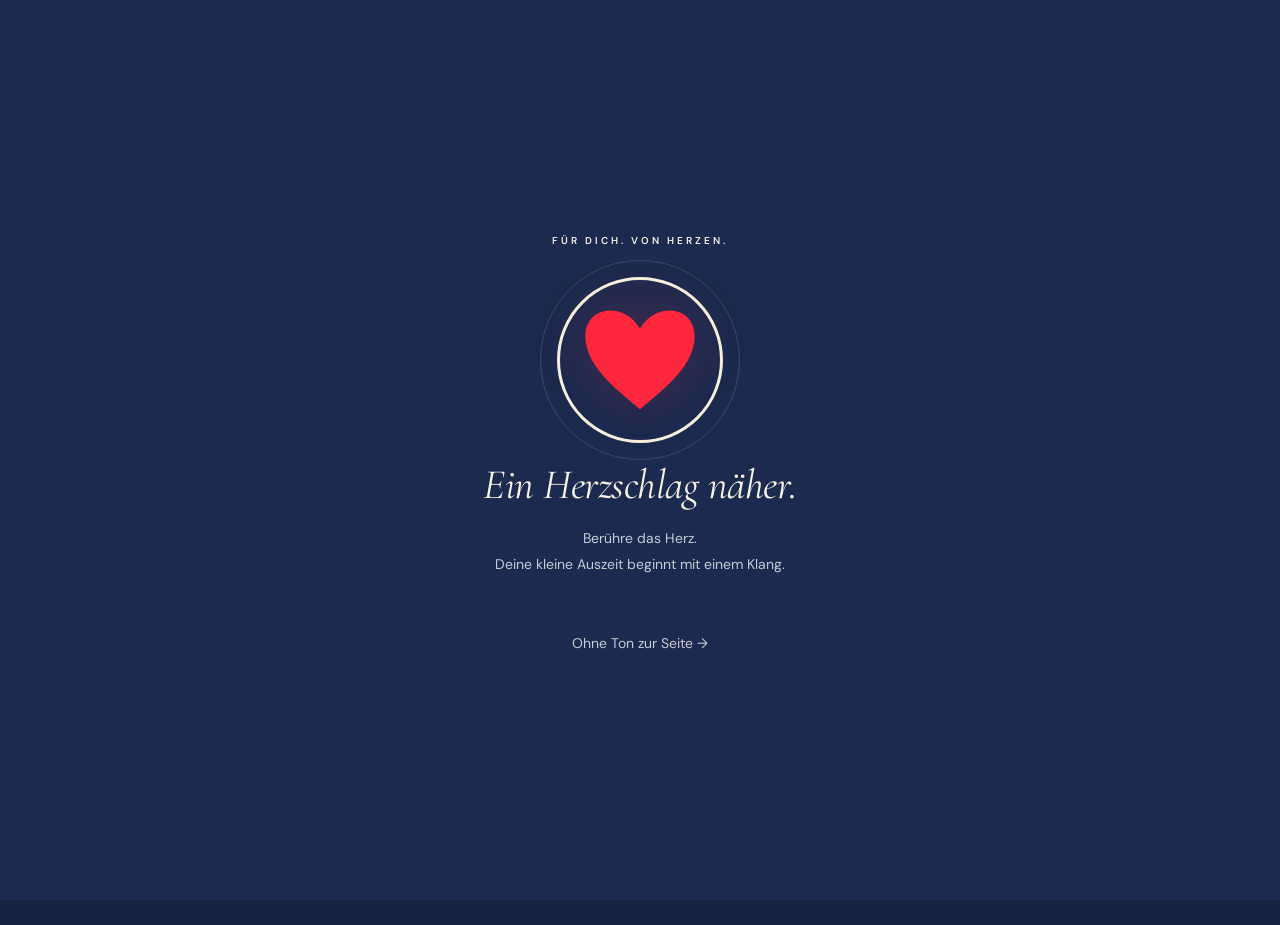
<file: index.html>
<!doctype html>
<html lang="de">
<head>
  <meta charset="utf-8">
  <meta name="viewport" content="width=device-width, initial-scale=1">
  <meta name="theme-color" content="#1b2a4e">
  <meta name="description" content="Ein Ort für Geschichten, die von Herzen kommen. Deine persönliche Hörspielbibliothek.">
  <meta name="robots" content="noindex, nofollow">
  <title>Herzfrequenz · Geschichten für dich</title>
  <link rel="icon" href="./favicon.svg" type="image/svg+xml">
  <link rel="stylesheet" href="./style.css?v=20260924-series1">
  <script src="./config.js?v=20260924-series1" defer></script>
  <script src="./qrcode.js" defer></script>
  <script src="./app.js?v=20260924-series1" defer></script>
</head>
<body>
  <dialog id="heart-intro" class="heart-intro" aria-labelledby="intro-title">
    <div class="intro-inner"><p class="eyebrow">FÜR DICH. VON HERZEN.</p>
      <button id="intro-start" class="intro-heart" aria-label="Mit Herzschlag-Sound öffnen"><svg viewBox="0 0 100 100" aria-hidden="true"><path d="M50 88C38 77 8 57 8 32C8 8 38 5 50 26C62 5 92 8 92 32C92 57 62 77 50 88Z"/></svg></button>
      <h2 id="intro-title">Ein Herzschlag näher.</h2><p id="intro-caption">Berühre das Herz.<br>Deine kleine Auszeit beginnt mit einem Klang.</p>
      <button id="intro-skip" class="text-button">Ohne Ton zur Seite →</button>
    </div>
  </dialog>
  <a class="skip" href="#main">Zum Inhalt</a>
  <section id="hero" class="hero" aria-labelledby="hero-title">
    <div class="hero-content"><div class="hero-wordmark"><img src="./merit-hero-02.png" alt="Herzfrequenz" width="1200" height="628" fetchpriority="high"></div>
      <h1 id="hero-title">Meine Stimme dein <span style="white-space:nowrap">Lieblings Ort</span></h1><p class="hero-subtitle">jede Woche eine neue Folge!</p>
      <button id="hero-play" class="hero-play">Play<span class="sr-only"> – Zur Folgenübersicht</span></button>
    </div>
    <div class="hero-photos"><img src="./merit-hero-02.png" alt="Unsere gemeinsamen Erinnerungen" width="1200" height="628"></div>
  </section>
  <header class="header wrap" hidden>
    <a class="brand" href="#" aria-label="Herzfrequenz – Startseite"><span>Herzfre<span class="brand-red">quenz</span><small>MEINE STIMME. FÜR DICH.</small></span></a>
    <nav aria-label="Hauptnavigation"><button class="nav-button" id="home-nav">Startseite</button><button class="nav-button active" id="library-nav">Alle Folgen</button></nav>
  </header>
  <main id="main" class="wrap" tabindex="-1" hidden>
    <section id="library" hidden>
      <div class="collection-intro"><p class="eyebrow">DEINE KLEINE AUSZEIT</p><h1>Geschichten <em>für dich.</em></h1><p>Such dir eine Folge aus. Mach es dir gemütlich.</p></div>
      <section id="next-release" class="next-release" aria-labelledby="next-title" hidden><div><p class="eyebrow">VORFREUDE KLINGT SO</p><h2 id="next-title"></h2><p id="next-date"></p></div><div class="countdown" role="timer" aria-label="Zeit bis zur nächsten Folge"><div><strong id="count-days">00</strong><span>Tage</span></div><b aria-hidden="true">:</b><div><strong id="count-hours">00</strong><span>Stunden</span></div><b aria-hidden="true">:</b><div><strong id="count-minutes">00</strong><span>Minuten</span></div><b aria-hidden="true">:</b><div><strong id="count-seconds">00</strong><span>Sekunden</span></div></div><p id="release-pending" hidden>Die Folge wird gerade freigeschaltet …</p></section>
      <div id="connection-note" class="notice" hidden></div>
      <section class="library-section" aria-labelledby="library-title"><div class="section-heading"><h2 id="library-title">Alle Folgen <span id="episode-count">0</span></h2></div><div id="episodes" aria-live="polite"></div></section>
      <div class="little-note"><span aria-hidden="true">✧</span><p>Manche Dinge sagt man am schönsten<br>mit einer Geschichte.</p></div>
    </section>
    <section id="studio" hidden>
      <div class="studio-heading"><div><p class="eyebrow">DEIN KLEINES TONSTUDIO</p><h1>Von dir.<br><em>Für sie.</em></h1><p class="intro-copy">Aufnehmen. Hochladen. Freude schenken.</p></div><button id="logout" class="text-button" hidden>Abmelden</button></div>
      <div id="setup-note" class="notice" hidden><strong>Dein Studio wird gerade eingerichtet.</strong><p>Du kannst bereits eine MP3 auswählen und probehören. Zum Speichern und Veröffentlichen muss der Online-Speicher noch verbunden werden.</p><button id="setup-details" class="text-button">Einrichtung ansehen ↗</button></div>
      <form id="login-form" class="login-card" hidden><div><p class="eyebrow">NUR FÜR DICH</p><h2>Willkommen im Studio</h2><p>Melde dich an, um deine Hörspiele zu verwalten.</p></div><label>E-Mail<input name="email" type="email" autocomplete="username" required></label><label>Passwort<input name="password" type="password" autocomplete="current-password" required></label><button class="primary" type="submit">Anmelden <span aria-hidden="true">→</span></button><p id="login-error" class="form-message" role="alert"></p><button id="preview-studio" class="text-button" type="button" hidden>Studio-Vorschau ansehen →</button></form>
      <div id="editor-area">
        <div class="studio-grid"><form id="episode-form" class="editor-card">
          <div class="section-heading"><h2 id="editor-title">Ein neues Hörspiel</h2><span class="step-label">01 — AUFNAHME</span></div>
          <label class="dropzone" id="dropzone" for="audio-file"><span class="upload-symbol" aria-hidden="true">↑</span><strong id="file-name">Deine Geschichte beginnt hier</strong><span id="file-hint">MP3 hier ablegen oder Datei auswählen</span><small>MP3 · bis zu 50 MB</small><input id="audio-file" type="file" accept=".mp3,audio/mpeg" aria-label="MP3-Datei auswählen"></label>
          <audio id="upload-preview" controls preload="metadata" hidden aria-label="Ausgewählte Aufnahme probehören"></audio>
          <div class="series-fields"><label>Hörspiel / Playlist<input id="episode-series" list="series-options" maxlength="120" placeholder="Zum Beispiel: Reiterhof Funkelstein"><datalist id="series-options"></datalist><small>Vorhandene Reihe auswählen oder einen neuen Namen eingeben. Beim Speichern entsteht die Playlist.</small></label><label>Folgennummer<input id="episode-number" type="number" min="1" max="9999" step="1" required value="1"><small>Jedes Hörspiel beginnt bei Folge 1.</small></label></div><label>Titel<input id="episode-title" maxlength="120" placeholder="Wie heißt deine Geschichte?" required></label>
          <label>Ein paar persönliche Worte <span class="optional">optional</span><textarea id="episode-description" rows="3" maxlength="2000" placeholder="Für die Momente, in denen ich nicht neben dir sein kann …"></textarea></label>
          <div class="section-heading release-heading"><h3>Wann darf sie reinhören?</h3><span class="step-label">02 — VERÖFFENTLICHUNG</span></div>
          <fieldset class="release-options"><legend class="sr-only">Veröffentlichung auswählen</legend><label><input type="radio" name="release" value="now" checked><span><strong>Sofort</strong><small>Direkt in ihrer Hörbibliothek</small></span><span aria-hidden="true">↗</span></label><label><input type="radio" name="release" value="scheduled"><span><strong>Zu einem bestimmten Zeitpunkt</strong><small>Eine Überraschung für später</small></span><span aria-hidden="true">◷</span></label><label><input type="radio" name="release" value="draft"><span><strong>Als Entwurf behalten</strong><small>Nur in deinem Studio sichtbar</small></span><span aria-hidden="true">✎</span></label></fieldset>
          <label id="schedule-field" hidden>Datum und Uhrzeit<input id="release-date" type="datetime-local"><small id="timezone-note"></small></label>
          <p id="form-message" class="form-message" role="status" aria-live="polite"></p><progress id="upload-progress" max="100" value="0" hidden aria-label="Upload-Fortschritt"></progress>
          <div class="form-actions"><button type="button" id="cancel-edit" class="text-button" hidden>Abbrechen</button><button id="save-button" class="primary" type="submit">Hörspiel veröffentlichen <span aria-hidden="true">→</span></button></div>
        </form><aside class="studio-aside"><div class="aside-note"><span class="eyebrow">KLEINE GESTEN. GROSSE GEFÜHLE.</span><h2>Ein Geschenk,<br>das bleibt.</h2><p>Dein QR-Code führt immer zur gleichen Hörbibliothek. Neue Geschichten kommen einfach dazu.</p><button id="studio-share" class="outline">QR-Code erstellen <span aria-hidden="true">↗</span></button></div><div class="tip"><span aria-hidden="true">◷</span><div><h3>Für den richtigen Moment</h3><p>Geplante Hörspiele werden zum gewählten Zeitpunkt automatisch freigeschaltet – auch wenn du gerade offline bist.</p></div></div></aside></div>
        <section class="manage-section"><div class="section-heading"><h2>Deine Aufnahmen</h2><button id="refresh-button" class="text-button">Aktualisieren ↻</button></div><div id="manage-list"></div></section>
      </div>
    </section>
  </main>
  <footer class="wrap footer"><span>Von Herzen. Für deine Ohren.</span><button id="studio-nav" class="profile-button" aria-label="Admin-Login öffnen"><svg width="17" height="17" viewBox="0 0 24 24" fill="none" stroke="currentColor" stroke-width="1.6" aria-hidden="true"><circle cx="12" cy="8" r="3.5"/><path d="M5 21v-2a7 7 0 0 1 14 0v2"/></svg><span id="profile-label">Admin-Login</span></button></footer>
  <div id="player" class="player" hidden><div class="player-inner wrap"><div class="player-info"><span class="mini-cover" aria-hidden="true">♥</span><div><strong id="playing-title"></strong><small id="playing-description">Für dich aufgenommen</small></div></div><audio id="audio" controls preload="metadata" aria-label="Hörspiel-Player"></audio><button class="icon-button" id="close-player" aria-label="Player schließen">×</button></div><p id="player-error" class="wrap" role="alert"></p></div>
  <dialog id="share-dialog" aria-labelledby="share-title"><form method="dialog"><button class="dialog-close icon-button" aria-label="Schließen">×</button></form><p class="eyebrow">EIN KLEINES STÜCK NÄHE</p><h2 id="share-title">Ein Scan. Deine Stimme.</h2><p>Diesen QR-Code kannst du ausdrucken oder verschenken. Er führt direkt zur Hörbibliothek.</p><label>Adresse deiner Website<input id="share-url" type="url" placeholder="https://dein-name.github.io/herzfrequenz/"></label><p class="muted" id="share-note"></p><div id="qr-code" class="qr-code"></div><p id="share-message" role="status"></p><div class="share-actions"><button id="download-qr" class="primary" disabled>QR-Code speichern</button><button id="copy-link" class="outline" disabled>Link kopieren</button></div></dialog>
  <dialog id="setup-dialog" aria-labelledby="setup-title"><form method="dialog"><button class="dialog-close icon-button" aria-label="Schließen">×</button></form><p class="eyebrow">EINMAL EINRICHTEN</p><h2 id="setup-title">Fast bereit für deine Geschichten.</h2><ol class="setup-steps"><li>Online-Speicher und geschütztes Studio bei Supabase einrichten.</li><li>Die beiden öffentlichen Verbindungswerte in <code>config.js</code> eintragen.</li><li>Website auf GitHub Pages veröffentlichen.</li></ol><p>Die vollständige Anleitung liegt im Projekt als <strong>START-HIER.md</strong>.</p><p>Es werden noch keine Aufnahmen online gespeichert.</p></dialog>
  <dialog id="confirm-dialog" aria-labelledby="confirm-title"><h2 id="confirm-title">Hörspiel löschen?</h2><p>Die Aufnahme wird aus der Bibliothek und dem Speicher entfernt. Das lässt sich nicht rückgängig machen.</p><div class="share-actions"><button class="outline" id="keep-episode">Behalten</button><button class="danger" id="delete-episode">Endgültig löschen</button></div></dialog>
  <div id="toast" class="toast" role="status" hidden></div>
</body>
</html>
</file>
<file: style.css>
@import url('https://fonts.googleapis.com/css2?family=Cormorant+Garamond:ital,wght@0,500;0,600;1,500;1,600&family=DM+Sans:wght@400;500;600;700&family=Playfair+Display:ital,wght@0,500;0,600;1,500&display=swap');
:root{color-scheme:dark;--bg:#1b2a4e;--surface:#203359;--surface2:#2a3c61;--text:#f7f2e4;--muted:#c8cbd6;--line:#425171;--accent:#f7f0df;--ink:#99282c;--serif:'Cormorant Garamond',Georgia,serif;--sans:'DM Sans',system-ui,sans-serif}*{box-sizing:border-box}body{margin:0;background:var(--bg);color:var(--text);font:16px/1.6 var(--sans);-webkit-font-smoothing:antialiased}button,input,textarea{font:inherit}button,a,input,textarea{-webkit-tap-highlight-color:transparent}button,a{touch-action:manipulation}button{cursor:pointer}button:disabled{cursor:not-allowed;opacity:.48}a{color:inherit}button{color:inherit}button:focus-visible,a:focus-visible,input:focus-visible,textarea:focus-visible{outline:3px solid var(--accent);outline-offset:5px}[hidden]{display:none!important}.wrap{max-width:1160px;padding:0 40px;margin:auto}.header{height:126px;display:flex;justify-content:space-between;align-items:center;border-bottom:1px solid var(--line)}.brand{display:flex;gap:12px;align-items:center;text-decoration:none;font-size:24px;font-weight:600;letter-spacing:-1px;line-height:1.2}.brand small{display:block;font-size:10px;letter-spacing:2.25px;color:var(--muted);font-weight:500;margin-top:7px}.brand-mark{position:relative;background:var(--accent);color:var(--ink);width:44px;height:49px;border-radius:14px;font:42px/.95 Georgia;text-align:center;padding-top:4px;letter-spacing:-4px}.brand-mark span{font:11px var(--sans);position:absolute;right:4px;top:4px;letter-spacing:0}nav{display:flex;gap:7px}.nav-button{border:0;background:none;padding:10px 18px;border-radius:99px;font-size:14px;color:var(--muted)}.nav-button.active{background:#2c3d61;color:var(--text)}.nav-button span{margin-right:7px;color:var(--accent)}.intro{display:flex;justify-content:space-between;align-items:center;gap:50px;padding:62px 0 56px}.eyebrow{font-size:12px;font-weight:600;letter-spacing:2.1px;color:var(--accent);margin:0 0 20px}h1{font:500 clamp(43px,5.6vw,70px)/1.14 var(--serif);letter-spacing:-1.8px;margin:0}h1 em{color:var(--accent);font-weight:500}.intro-copy{font-size:17px;color:var(--muted);line-height:1.75;margin:23px 0 0}.dedication{padding-right:60px;text-align:center;transform:rotate(5deg);color:#f7f0df}.dedication>span{font:70px Georgia}.dedication p{font:italic 22px/1.7 var(--serif);margin:5px 0}.section-heading{display:flex;align-items:center;justify-content:space-between;gap:20px;margin-bottom:23px}h2{font-size:22px;line-height:1.4;letter-spacing:-.5px;font-weight:500;margin:0}h2 span{font:12px var(--sans);background:var(--surface2);border:1px solid var(--line);border-radius:50px;min-width:26px;display:inline-block;text-align:center;padding:4px 7px;vertical-align:middle;margin-left:10px;color:var(--muted)}.text-button{background:none;border:0;padding:8px 0;font-size:14px;color:var(--muted);text-align:left}.text-button:hover{color:var(--accent)}.text-button span{margin-right:6px}.empty-library{position:relative;overflow:hidden;min-height:247px;background:linear-gradient(115deg,#23365c,#203359);border:1px solid #495775;border-radius:20px;padding:40px;display:flex;gap:30px;align-items:center}.empty-icon{border:1px solid #6a7692;color:var(--accent);border-radius:50%;width:94px;height:94px;flex-shrink:0;display:grid;place-items:center;font:40px Georgia}.empty-library h3{font:500 29px/1.35 var(--serif);margin:0 0 12px}.empty-library p{color:var(--muted);max-width:425px;margin:0;font-size:15px}.empty-library .eyebrow{font-size:11px;margin-bottom:14px}.little-note{display:flex;align-items:center;justify-content:center;gap:18px;color:var(--muted);padding:42px 0 44px}.little-note>span{font-size:29px;color:var(--accent)}.little-note p{font:italic 17px/1.6 var(--serif);margin:0}.footer{border-top:1px solid var(--line);display:flex;gap:20px;justify-content:space-between;align-items:center;padding-top:25px;padding-bottom:25px;color:#acabb8;font-size:12px}.footer>span:first-child{font-size:16px;font-weight:600;letter-spacing:-.4px}.footer p{margin:0}.footer>span:last-child{font-size:22px}.notice{background:#26395e;border:1px solid #65718b;border-radius:12px;padding:19px 23px;font-size:14px;margin-bottom:28px;color:#e7e4dd}.notice p{margin:6px 0 0}.studio-heading{display:flex;justify-content:space-between;align-items:flex-start;padding:54px 0 36px}.studio-heading h1{font-size:52px}.studio-grid{display:grid;grid-template-columns:minmax(0,1.8fr) minmax(240px,1fr);gap:32px;align-items:start}.editor-card{border:1px solid var(--line);background:#203359;border-radius:20px;padding:30px}.step-label{font-size:10px;letter-spacing:1.1px;color:var(--muted)}label{display:block;font-size:14px;font-weight:500}input:not([type=radio]):not([type=file]),textarea{width:100%;border:1px solid #566483;background:#192747;border-radius:9px;padding:12px 14px;color:var(--text);margin-top:9px;outline-offset:2px}textarea{resize:vertical;min-height:90px}input::placeholder,textarea::placeholder{color:#afb8cc;font-weight:400}input:focus,textarea:focus{border-color:var(--accent)}.editor-card>label{margin-top:23px}.optional{font-size:12px;color:var(--muted);font-weight:400;margin-left:7px}.dropzone{position:relative!important;border:1px dashed #8590a8;border-radius:12px;background:#24375b;text-align:center;padding:29px 16px;display:flex;align-items:center;flex-direction:column;gap:5px;margin-top:0!important;cursor:pointer}.dropzone strong{font-size:16px;font-weight:500;max-width:100%;overflow-wrap:anywhere}.dropzone>span:not(.upload-symbol){font-size:13px;color:var(--muted)}.dropzone small{font-size:11px;color:#c0c4d1;margin-top:6px}.upload-symbol{background:#35486e;color:var(--accent);width:42px;height:42px;display:grid;place-items:center;font-size:26px;border-radius:12px;margin-bottom:7px}.dropzone input{position:absolute;inset:0;width:100%;height:100%;opacity:0;cursor:pointer}.dropzone:focus-within,.dropzone.dragover{outline:2px solid var(--accent);outline-offset:3px}.release-heading{border-top:1px solid var(--line);margin:28px 0 14px;padding-top:24px}h3{font-size:15px;font-weight:500;margin:0}.release-options{margin:0;padding:0;border:0;display:grid;gap:9px}.release-options label{border:1px solid var(--line);border-radius:9px;display:flex;align-items:center;padding:14px 15px;gap:11px;cursor:pointer}.release-options label:has(input:checked){border-color:var(--accent);background:#2c3e63}.release-options input{accent-color:var(--accent);width:16px;height:16px;flex-shrink:0}.release-options label>span:nth-child(2){flex:1}.release-options strong{font-size:14px;font-weight:500}.release-options small{display:block;color:var(--muted);font-size:12px;font-weight:400;margin-top:2px}.release-options label>span:last-child{font-size:20px;color:var(--accent)}.form-actions{display:flex;gap:20px;justify-content:flex-end;margin-top:22px}.primary,.outline,.danger{border:0;border-radius:9px;padding:13px 19px;font-size:14px;font-weight:600;display:inline-flex;align-items:center;justify-content:center;gap:27px;line-height:1.5}.primary{background:var(--accent);color:var(--ink)}.primary:hover{background:#fff9ed}.outline{background:transparent;border:1px solid #62708e;color:var(--text)}.outline:hover{background:#34476a}.danger{background:#b34d5b;color:white}.form-message{font-size:14px;color:var(--accent);overflow-wrap:anywhere}.form-message:empty{display:none}.form-message.error{color:#ffb5b8}.aside-note{background:var(--accent);color:var(--ink);padding:32px;border-radius:20px}.aside-note .eyebrow{font-size:10px;letter-spacing:1.35px;color:#73363b}.aside-note h2{font:500 35px/1.2 var(--serif);margin:20px 0}.aside-note p{font-size:14px;line-height:1.75;color:#663e43}.aside-note button{color:var(--ink);border-color:#a87577;width:100%;margin-top:15px}.aside-note button:hover{background:#e6dbc5}.tip{padding:27px 5px;display:flex;gap:15px}.tip>span{font-size:26px;color:var(--accent)}.tip h3{margin-top:5px}.tip p{font-size:14px;color:var(--muted);margin:8px 0 0;line-height:1.7}.manage-section{margin:40px 0 50px}.empty-manage{padding:30px;border:1px dashed var(--line);border-radius:12px;text-align:center;color:var(--muted);font-size:14px}.episode-card{display:flex;gap:24px;padding:24px;border:1px solid var(--line);border-radius:15px;background:var(--surface);align-items:center;margin-bottom:15px}.episode-art{background:var(--accent);color:var(--ink);border-radius:12px;width:90px;height:90px;flex-shrink:0;display:flex;flex-direction:column;align-items:center;justify-content:center;font:italic 28px var(--serif);gap:5px}.episode-art small{font:9px var(--sans);letter-spacing:1px}.episode-body{flex:1;min-width:0}.episode-body h3{font:500 24px/1.4 var(--serif);overflow-wrap:anywhere}.episode-body p{font-size:14px;color:var(--muted);margin:5px 0 0;white-space:pre-wrap;overflow-wrap:anywhere}.episode-meta{font-size:12px;color:var(--muted);margin:0 0 7px}.play-button{background:var(--accent);color:var(--ink);border:0;width:49px;height:49px;border-radius:50%;font-size:18px;flex-shrink:0}.manage-row{border-bottom:1px solid var(--line);padding:19px 0;display:flex;gap:20px;align-items:center}.manage-row>div:first-child{flex:1;min-width:0;overflow-wrap:anywhere}.manage-row small{display:block;color:var(--muted);font-size:12px;margin-top:4px}.row-actions{display:flex;gap:18px}.row-actions button{font-size:13px}.badge{font-size:12px;background:#2a3e63;border:1px solid #63708d;color:var(--accent);padding:4px 9px;border-radius:7px;white-space:nowrap}.login-card{max-width:520px;margin:0 auto 65px;padding:32px;background:var(--surface);border:1px solid var(--line);border-radius:20px}.login-card p{color:var(--muted);font-size:14px}.login-card label{margin-top:19px}.login-card button{width:100%;margin-top:25px}.login-card .eyebrow{color:var(--accent)}audio{width:100%;height:43px}#upload-preview{margin-top:16px}progress{width:100%;height:7px;accent-color:var(--accent)}#timezone-note{display:block;font-size:12px;color:var(--muted);margin-top:6px}.player{position:fixed;bottom:0;left:0;right:0;background:#182747f5;backdrop-filter:blur(16px);border-top:1px solid #576582;z-index:5}.player-inner{display:flex;gap:25px;align-items:center;padding-top:18px;padding-bottom:18px}.player-info{width:37%;display:flex;align-items:center;gap:12px;min-width:0}.player-info>div{min-width:0}.player-info strong{font-size:14px;display:block;white-space:nowrap;overflow:hidden;text-overflow:ellipsis}.player-info small{font-size:12px;color:var(--muted)}.mini-cover{display:grid;place-items:center;border-radius:8px;width:42px;height:42px;background:var(--accent);color:var(--ink);flex-shrink:0}.player audio{flex:1}.icon-button{background:transparent;border:0;width:40px;height:40px;font-size:27px;border-radius:8px;flex-shrink:0}.icon-button:hover{background:#ffffff12}body.has-player{padding-bottom:105px}#player-error{font-size:13px;color:#ffb5b8;margin-bottom:8px}#player-error:empty{display:none}dialog{color:var(--text);background:#203359;border:1px solid #60708f;border-radius:22px;padding:35px;max-width:490px;width:calc(100% - 32px);max-height:90vh;overflow:auto}dialog::backdrop{background:#0e172cbb;backdrop-filter:blur(7px)}dialog h2{font:500 29px/1.25 var(--serif);margin-bottom:17px}dialog>p{font-size:14px;color:var(--muted)}dialog .eyebrow{color:var(--accent);font-size:10px}.dialog-close{position:absolute;right:13px;top:12px}.qr-code{display:flex;justify-content:center;margin:22px 0}.qr-code svg{max-width:220px;width:100%;height:auto;background:white;border:12px solid white;border-radius:12px}.share-actions{display:flex;justify-content:center;gap:10px;flex-wrap:wrap}.muted{color:var(--muted);font-size:12px!important}.setup-steps{padding-left:22px;color:var(--muted);font-size:14px}.setup-steps li{margin-bottom:15px}code{font-size:13px;color:var(--accent)}.toast{position:fixed;left:50%;transform:translateX(-50%);bottom:110px;z-index:20;border:1px solid #667592;border-radius:12px;background:#2c3e63;color:var(--text);padding:13px 22px;max-width:90%;font-size:14px;box-shadow:0 10px 40px #0005}.sr-only{position:absolute;width:1px;height:1px;padding:0;margin:-1px;overflow:hidden;clip:rect(0,0,0,0);white-space:nowrap;border:0}.skip{position:fixed;top:-100px;left:10px;background:var(--accent);color:var(--ink);padding:12px;z-index:100}.skip:focus{top:10px}
@media(min-width:1400px){.intro{padding-top:78px;padding-bottom:68px}}
@media(max-width:800px){.wrap{padding-left:25px;padding-right:25px}.header{height:103px}.brand{font-size:21px}.brand small{font-size:8px;letter-spacing:1.8px}.brand-mark{width:38px;height:43px;font-size:37px}.nav-button{padding:10px 12px;font-size:13px}.intro{padding-top:45px;gap:20px}.dedication{padding-right:0}.dedication p{font-size:18px}.dedication>span{font-size:55px}.studio-grid{grid-template-columns:1fr}.studio-aside{display:grid;grid-template-columns:1fr 1fr;gap:25px}.aside-note{padding:25px}.studio-heading h1{font-size:48px}.player-info{width:30%}.player-info small{display:none}}
@media(max-width:540px){.wrap{padding-left:21px;padding-right:21px}.header{height:auto;min-height:133px;flex-wrap:wrap;gap:21px;padding-top:22px;padding-bottom:17px}.brand{font-size:23px}.brand small{font-size:9px}nav{width:100%;gap:10px}.nav-button{flex:1;font-size:14px}.intro{padding:38px 0 36px;align-items:flex-start;gap:10px}h1{font-size:43px;letter-spacing:-1.3px}.eyebrow{font-size:10px;letter-spacing:1.65px;margin-bottom:17px}.intro-copy{font-size:14px;margin-top:20px}.dedication{display:none}.section-heading{gap:9px;margin-bottom:17px}h2{font-size:19px}.text-button{font-size:12px}.empty-library{padding:27px;min-height:265px;display:block}.empty-icon{width:50px;height:50px;font-size:26px;margin-bottom:20px}.empty-library h3{font-size:25px}.empty-library p{font-size:14px}.empty-library .eyebrow{font-size:9px}.little-note{padding:29px 0}.little-note p{font-size:15px}.footer{font-size:10px;gap:8px}.footer>span:first-child{font-size:14px}.footer>span:last-child{display:none}.studio-heading{padding:36px 0 28px}.studio-heading h1{font-size:43px}.studio-aside{grid-template-columns:1fr}.editor-card{padding:20px;border-radius:15px}.step-label{font-size:8px}.release-heading{flex-wrap:wrap}.release-options label{padding:12px 10px}.release-options strong{font-size:13px}.release-options small{font-size:11px}.form-actions .primary{width:100%;gap:18px}.studio-grid{gap:24px}.tip{padding:0 3px}.episode-card{gap:15px;padding:17px}.episode-art{width:55px;height:66px;font-size:23px;border-radius:9px}.episode-art small{font-size:7px}.episode-body h3{font-size:20px}.episode-body p{font-size:13px}.play-button{width:41px;height:41px;font-size:15px}.manage-row{flex-wrap:wrap;gap:12px}.manage-row .row-actions{width:100%}.badge{font-size:11px}.player-inner{flex-wrap:wrap;gap:10px;padding-top:12px;padding-bottom:12px}.player-info{width:calc(100% - 55px);order:0}.player audio{order:2;flex-basis:100%;height:37px}.player .icon-button{order:1}.player-info small{display:block}.mini-cover{width:34px;height:34px}.player-info strong{font-size:13px}body.has-player{padding-bottom:130px}dialog{padding:29px 23px}.login-card{padding:25px}.share-actions button{font-size:13px;gap:5px}.notice{padding:16px;font-size:13px}}
@media(prefers-reduced-motion:no-preference){button{transition:background .18s,color .18s}.episode-card{animation:appear .35s ease both}@keyframes appear{from{opacity:0;transform:translateY(8px)}to{opacity:1;transform:none}}}
/* Original artwork by the owner, displayed without altering the image. */
.hero{position:relative;isolation:isolate;min-height:max(628px,calc(100svh - 64px));overflow:hidden;display:flex;justify-content:center;text-align:center;background:#1b2a4e;padding:10px 20px clamp(245px,20vw,340px)}
.hero-content{position:relative;z-index:1;width:100%;display:flex;align-items:center;flex-direction:column}
.hero-wordmark{position:relative;overflow:hidden;width:450px;max-width:85vw;aspect-ratio:450/174;flex-shrink:0}
.hero-wordmark img{position:absolute;width:266.666667%;max-width:none;height:auto;left:-83.333333%;top:0}
.hero h1{font:500 italic clamp(30px,3.7vw,48px)/1.25 var(--serif);letter-spacing:0;margin:12px 0 0;color:#f7f2e4}
.hero-subtitle{font:500 italic clamp(24px,2.5vw,31px)/1.3 var(--serif);margin:20px 0 17px}
.hero-play{background:#f6efdf;color:#ac272b;border:0;border-radius:100px;min-width:282px;min-height:94px;padding:10px 38px;font:500 italic 43px var(--serif);box-shadow:0 8px 24px #111c321a}
.hero-play:hover{background:#fff9ed;transform:translateY(-2px)}
.hero-photos{position:absolute;bottom:0;left:0;width:100%;height:19.15vw;pointer-events:none;overflow:hidden;z-index:0}
.hero-photos img{position:absolute;bottom:0;left:0;width:100%;height:auto;max-width:none}
body.on-home .footer{max-width:none;padding-left:32px;padding-right:32px;border-top:0;min-height:64px;background:#162442}
.footer .profile-button{display:inline-flex;align-items:center;gap:9px;color:#dedfdc;font-size:13px;background:transparent;border:0;padding:9px 0}
.footer .profile-button:hover{color:white}.footer>span:first-child{font-size:13px;font-weight:400;letter-spacing:0}
.brand{font-family:var(--serif);font-weight:600;font-size:33px;letter-spacing:-1px}.brand-red{color:#ff3449}.brand small{font-family:var(--sans);font-size:9px;letter-spacing:1.8px}
.header{height:108px}.collection-intro{padding:52px 0 35px}.collection-intro h1{font-size:57px;letter-spacing:-1px}.collection-intro h1 em{color:#f7f0df}.collection-intro>p:last-child{margin:15px 0 0;color:var(--muted);font-size:16px}
.next-release{background:var(--text);color:#1b2a4e;border-radius:17px;margin:5px 0 42px;padding:28px 31px;display:flex;align-items:center;justify-content:space-between;gap:25px;flex-wrap:wrap}.next-release .eyebrow{color:#a92730;font-size:11px;margin-bottom:9px}.next-release h2{font:600 30px/1.2 var(--serif)}.next-release p:not(.eyebrow){font-size:13px;margin:8px 0 0;color:#596178}.countdown{display:flex;align-items:center;gap:13px}.countdown>div{text-align:center;min-width:42px}.countdown strong{font:600 38px/1.1 var(--serif);font-variant-numeric:tabular-nums;display:block;color:#a92730}.countdown span{font:11px var(--sans);display:block;margin-top:5px;color:#535c73}.countdown>b{font:26px var(--serif);margin-bottom:19px;color:#a58e91}
.episode-card{gap:22px;padding:24px}.episode-art{background:#f7f0df;color:#a92730;font-family:var(--serif);font-size:34px}.episode-body h3{font-size:29px}.episode-actions{display:flex;gap:8px;align-items:center}.episode-actions button{font-size:13px;padding:11px 15px;min-height:43px}.episode-actions .primary{gap:8px}.episode-actions .outline{gap:8px}.episode-card.upcoming{background:#1d2e52;border-style:dashed}.episode-card.upcoming .episode-art{background:#2d4066;color:var(--text)}.upcoming .release-label{font-size:12px;color:#d3d6e2;max-width:160px;text-align:right}.next-release #release-pending{flex-basis:100%;color:#a92730}
.hero-play:focus-visible{outline-color:#ff3449}.editor-card h2,.manage-section h2{font-family:var(--serif);font-size:27px}.studio-heading h1{font-size:57px}.aside-note{background:#f7f0df}.primary{color:#a32730}.empty-library h3{font-size:31px}.notice{line-height:1.65}.setup-open-link{color:#f7f0df;text-underline-offset:3px}
@media(min-width:1500px){.hero-content{padding-top:24px}.hero-wordmark{width:490px}.hero h1{margin-top:22px}.hero-subtitle{margin:22px 0}.hero-play{min-height:96px}}
@media(max-width:800px){.episode-card{flex-wrap:wrap}.episode-body{flex:1}.episode-actions{width:100%;padding-left:112px}.upcoming .release-label{width:100%;max-width:none;text-align:left;padding-left:112px}.hero{padding-bottom:205px}.hero-photos{height:210px}.hero-photos img{width:1100px;left:50%;transform:translateX(-50%)}.next-release{align-items:flex-start}.hero h1{font-size:39px}}
@media(max-width:540px){.hero{min-height:calc(100svh - 61px);padding:26px 18px 191px;justify-content:flex-start}.hero-wordmark{width:350px;max-width:94vw;aspect-ratio:450/174}.hero h1{font-size:33px;max-width:340px;line-height:1.17;margin-top:12px}.hero-subtitle{font-size:27px;margin:17px 0 20px}.hero-play{min-width:218px;min-height:77px;font-size:38px}.hero-photos{height:170px}.hero-photos img{width:900px}.header{height:auto;min-height:129px;padding-top:20px;padding-bottom:17px}.header .brand{font-size:31px}.collection-intro{padding:34px 0 30px}.collection-intro h1{font-size:43px}.collection-intro>p:last-child{font-size:14px}.next-release{padding:23px;margin-bottom:29px;gap:23px}.next-release h2{font-size:29px}.countdown{width:100%;justify-content:space-between;gap:7px}.countdown strong{font-size:36px}.countdown span{font-size:10px}.countdown>div{min-width:40px}.episode-card{padding:20px;gap:15px}.episode-body h3{font-size:25px}.episode-actions{padding-left:0}.episode-actions button{flex:1;padding:10px 12px;font-size:13px}.upcoming .release-label{padding-left:0;font-size:12px}.footer>span:first-child{font-size:11px}.footer .profile-button{font-size:12px;gap:7px}body.on-home .footer{padding:10px 20px;min-height:61px}.studio-heading h1{font-size:45px}.empty-library h3{font-size:29px}}
@media(max-width:360px){.hero h1{font-size:29px}.hero-wordmark{width:310px}.hero{padding-top:15px}.hero-play{min-height:65px}.hero-subtitle{margin:13px 0}.hero-photos{height:150px}.hero-photos img{width:800px}}
.hero-photos{clip-path:polygon(0 0,38% 0,38% 6.5%,65% 6.5%,65% 0,100% 0,100% 100%,0 100%)}
@media(max-width:800px){.hero-photos{clip-path:none}.hero-photos::after{content:'';position:absolute;top:0;left:50%;transform:translateX(-50%);width:260px;height:13px;background:#1b2a4e}}
@media(max-width:540px){.hero-photos::after{width:218px;height:10px}}

/* A quiet, keyboard-accessible welcome; sound starts only on a deliberate tap. */
.heart-intro{position:fixed;inset:0;margin:0;width:100%;max-width:none;height:100%;max-height:none;border:0;border-radius:0;padding:24px;background:#1b2a4e;overflow:hidden;color:#f7f2e4}
.heart-intro[open]{display:grid;place-items:center}.heart-intro::backdrop{background:#1b2a4e}.intro-inner{text-align:center;max-width:420px}.intro-inner .eyebrow{font-size:10px;letter-spacing:3px;margin-bottom:36px}.intro-heart{display:block;margin:0 auto 26px;width:150px;height:150px;background:none;border:0;padding:10px;position:relative;border-radius:50%;isolation:isolate}.intro-heart::before{content:'';position:absolute;inset:-25px;border:1px solid #f7f2e425;border-radius:50%;z-index:-1}.intro-heart svg{width:100%;height:100%;fill:#ff273e;filter:drop-shadow(0 0 25px #ff273e30)}.heart-intro h2{font:italic 42px/1.15 var(--serif);margin:0 0 17px}.heart-intro #intro-caption{font-size:14px;color:#c8cbd6;line-height:1.8;min-height:52px}.heart-intro .text-button{margin-top:28px;padding:12px 18px}.heart-intro.leaving{pointer-events:none;animation:intro-away .75s ease forwards}.heart-intro.beating .intro-heart svg{animation:heart-beat .9s ease infinite}.heart-intro.beating .intro-heart::before{animation:heart-ring .9s ease-out infinite}
@keyframes heart-beat{0%,45%,100%{transform:scale(1)}12%{transform:scale(1.16)}26%{transform:scale(1)}34%{transform:scale(1.09)}}@keyframes heart-ring{from{transform:scale(.8);opacity:.6}to{transform:scale(1.6);opacity:0}}@keyframes intro-away{to{opacity:0;transform:scale(1.04)}}
@media(prefers-reduced-motion:no-preference){.intro-heart svg{animation:heart-beat 2.4s ease infinite}}
@media(prefers-reduced-motion:reduce){.heart-intro.beating .intro-heart svg,.heart-intro.beating .intro-heart::before{animation:none}.heart-intro.leaving{animation:none;opacity:0}}

.series-group{margin-bottom:45px}.series-heading{display:flex;justify-content:space-between;align-items:end;gap:18px;padding:10px 0 20px;border-bottom:1px solid var(--line);margin-bottom:18px}.series-heading .eyebrow{font-size:10px;margin:0 0 8px}.series-heading h3{font:500 34px/1.15 var(--serif);margin:0}.series-heading>span{font-size:12px;color:var(--muted);white-space:nowrap}.series-fields{display:grid;grid-template-columns:1fr 130px;gap:18px;margin:24px 0}.series-fields small{display:block;color:var(--muted);font-size:11px;line-height:1.5;margin-top:8px}@media(max-width:540px){.series-heading{display:block}.series-heading>span{display:block;margin-top:10px}.series-fields{grid-template-columns:1fr}.series-heading h3{font-size:29px}}
</file>
